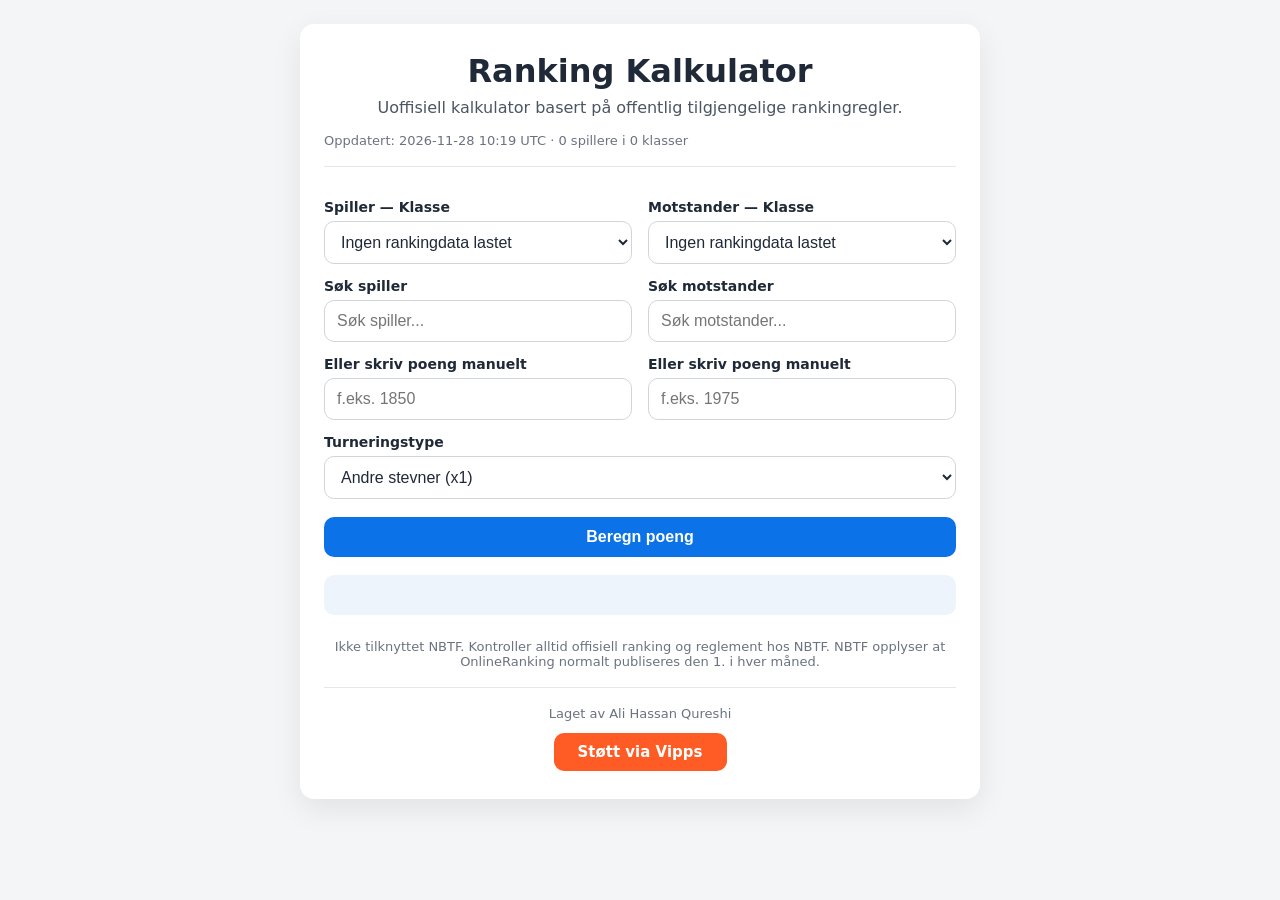
<file: index.html>
<!doctype html>
<html lang="nb">
<head>
  <meta charset="utf-8" />
  <meta name="viewport" content="width=device-width,initial-scale=1" />
  <title>Uoffisiell NBTF Ranking Kalkulator</title>
  <meta name="description" content="Uoffisiell rankingkalkulator for bordtennis" />
  <link rel="icon" href="data:," />
  <link rel="stylesheet" href="css/style.css" />
</head>
<body>
  <main class="container">
    <h1>Ranking Kalkulator</h1>
    <p class="intro">
      Uoffisiell kalkulator basert på offentlig tilgjengelige rankingregler.
    </p>

    <div id="status" class="hint">Laster ranking…</div>

    <hr />

    <div class="grid">
      <div class="grid-col">
        <label for="spillerKlasse">Spiller — Klasse</label>
        <select id="spillerKlasse"></select>

        <label for="spillerSearch">Søk spiller</label>
        <div class="search-wrapper">
          <input type="text" id="spillerSearch" autocomplete="off" placeholder="Søk spiller..." />
          <div class="search-dropdown" id="spillerDropdown"></div>
        </div>
        <input type="hidden" id="spillerIndex" value="" />

        <label for="spiller">Eller skriv poeng manuelt</label>
        <input type="number" id="spiller" placeholder="f.eks. 1850" min="0" max="5000" step="1" />
      </div>

      <div class="grid-col">
        <label for="motstanderKlasse">Motstander — Klasse</label>
        <select id="motstanderKlasse"></select>

        <label for="motstanderSearch">Søk motstander</label>
        <div class="search-wrapper">
          <input type="text" id="motstanderSearch" autocomplete="off" placeholder="Søk motstander..." />
          <div class="search-dropdown" id="motstanderDropdown"></div>
        </div>
        <input type="hidden" id="motstanderIndex" value="" />

        <label for="motstander">Eller skriv poeng manuelt</label>
        <input type="number" id="motstander" placeholder="f.eks. 1975" min="0" max="5000" step="1" />
      </div>
    </div>

    <label for="turnering">Turneringstype</label>
    <select id="turnering">
      <option value="2">NM Senior Elite (x2)</option>
      <option value="2">SNC Senior (x2)</option>
      <option value="1.5">NM Aldersbestemt (x1.5)</option>
      <option value="1.5">Eliteserien (x1.5)</option>
      <option value="1" selected>Andre stevner (x1)</option>
    </select>

    <button id="beregnBtn" type="button">Beregn poeng</button>

    <section id="output" class="result" aria-live="polite"></section>

    <section id="historikk"></section>

    <footer class="site-footer">
      <p class="footer">
        Ikke tilknyttet NBTF. Kontroller alltid offisiell ranking og reglement hos NBTF. NBTF opplyser at OnlineRanking normalt publiseres den 1. i hver måned.
      </p>
      <hr />
      <p class="credit">Laget av Ali Hassan Qureshi</p>
      <a href="vipps.html" class="vipps-btn">Støtt via Vipps</a>
    </footer>
  </main>

  <script src="js/app.js"></script>
</body>
</html>
</file>
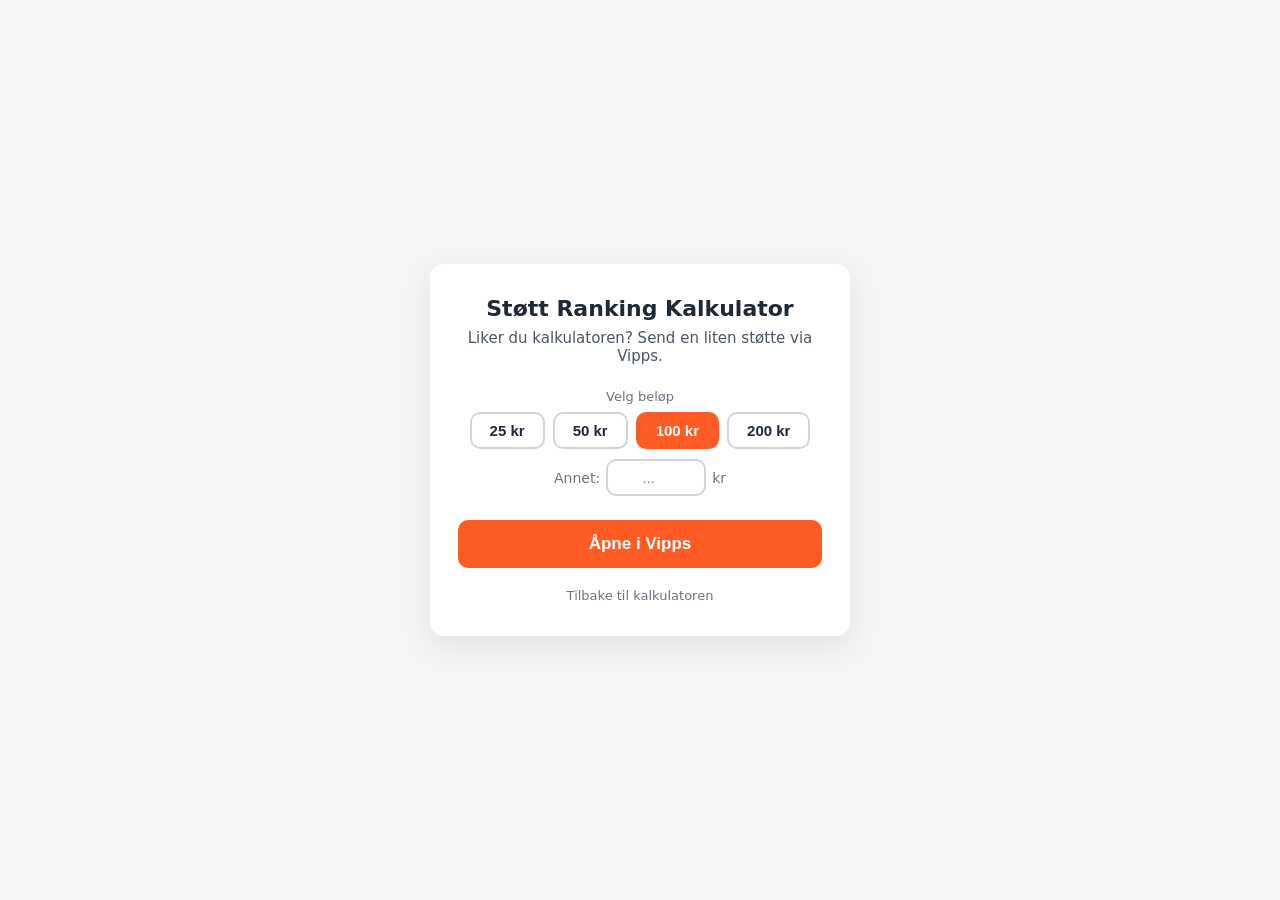
<file: vipps.html>
<!doctype html>
<html lang="nb">
<head>
  <meta charset="utf-8" />
  <meta name="viewport" content="width=device-width,initial-scale=1" />
  <title>Støtt Ranking Kalkulator</title>
  <link rel="icon" href="data:," />
  <style>
    :root {
      --bg-page: #f3f5f7;
      --bg-card: #ffffff;
      --text-primary: #1f2937;
      --text-secondary: #4b5563;
      --text-muted: #6b7280;
      --border: #d1d5db;
      --shadow: rgba(0, 0, 0, 0.08);
      --vipps: #ff5b24;
      --vipps-hover: #e04e1c;
    }
    @media (prefers-color-scheme: dark) {
      :root {
        --bg-page: #111827;
        --bg-card: #1f2937;
        --text-primary: #f9fafb;
        --text-secondary: #d1d5db;
        --text-muted: #9ca3af;
        --border: #4b5563;
        --shadow: rgba(0, 0, 0, 0.3);
      }
    }
    * { box-sizing: border-box; }
    body {
      margin: 0;
      font-family: Inter, system-ui, -apple-system, sans-serif;
      background: var(--bg-page);
      color: var(--text-primary);
      padding: 24px 12px;
      min-height: 100vh;
      display: flex;
      align-items: center;
      justify-content: center;
    }
    .card {
      width: 100%;
      max-width: 420px;
      background: var(--bg-card);
      border-radius: 14px;
      padding: 32px 28px;
      box-shadow: 0 10px 30px var(--shadow);
      text-align: center;
    }
    h1 {
      margin: 0 0 8px;
      font-size: 22px;
    }
    .subtitle {
      color: var(--text-secondary);
      margin: 0 0 24px;
      font-size: 15px;
    }
    .amount-section {
      margin-bottom: 24px;
    }
    .amount-label {
      font-size: 13px;
      color: var(--text-muted);
      margin-bottom: 8px;
    }
    .amount-buttons {
      display: flex;
      gap: 8px;
      justify-content: center;
      flex-wrap: wrap;
      margin-bottom: 10px;
    }
    .amount-btn {
      padding: 8px 18px;
      border: 2px solid var(--border);
      border-radius: 10px;
      background: var(--bg-card);
      color: var(--text-primary);
      font-size: 15px;
      font-weight: 600;
      cursor: pointer;
      transition: border-color 0.2s, background 0.2s;
    }
    .amount-btn:hover {
      border-color: var(--vipps);
    }
    .amount-btn.active {
      border-color: var(--vipps);
      background: var(--vipps);
      color: #fff;
    }
    .custom-amount {
      display: flex;
      align-items: center;
      justify-content: center;
      gap: 6px;
      margin-top: 10px;
    }
    .custom-amount input {
      width: 100px;
      padding: 8px 10px;
      border: 2px solid var(--border);
      border-radius: 10px;
      font-size: 15px;
      text-align: center;
      background: var(--bg-card);
      color: var(--text-primary);
    }
    .custom-amount input:focus-visible {
      outline: 2px solid var(--vipps);
      outline-offset: 2px;
    }
    .custom-amount span {
      font-size: 14px;
      color: var(--text-muted);
    }
    .vipps-btn {
      display: inline-block;
      width: 100%;
      padding: 14px 24px;
      background: var(--vipps);
      color: #fff;
      font-size: 17px;
      font-weight: 700;
      border: 0;
      border-radius: 10px;
      cursor: pointer;
      text-decoration: none;
      transition: background 0.2s, transform 0.1s;
    }
    .vipps-btn:hover { background: var(--vipps-hover); }
    .vipps-btn:active { transform: scale(0.98); }
    .fallback {
      margin-top: 20px;
      padding: 16px;
      background: var(--bg-page);
      border-radius: 10px;
      display: none;
    }
    .fallback.show { display: block; }
    .fallback p {
      margin: 0 0 6px;
      font-size: 14px;
      color: var(--text-secondary);
    }
    .fallback .phone {
      font-size: 22px;
      font-weight: 700;
      color: var(--text-primary);
      letter-spacing: 1px;
    }
    .back-link {
      display: inline-block;
      margin-top: 20px;
      font-size: 13px;
      color: var(--text-muted);
      text-decoration: none;
    }
    .back-link:hover { text-decoration: underline; }
  </style>
</head>
<body>
  <div class="card">
    <h1>Støtt Ranking Kalkulator</h1>
    <p class="subtitle">Liker du kalkulatoren? Send en liten støtte via Vipps.</p>

    <div class="amount-section">
      <div class="amount-label">Velg beløp</div>
      <div class="amount-buttons">
        <button class="amount-btn" data-amount="25">25 kr</button>
        <button class="amount-btn" data-amount="50">50 kr</button>
        <button class="amount-btn active" data-amount="100">100 kr</button>
        <button class="amount-btn" data-amount="200">200 kr</button>
      </div>
      <div class="custom-amount">
        <span>Annet:</span>
        <input type="number" id="customAmount" min="1" max="10000" placeholder="..." />
        <span>kr</span>
      </div>
    </div>

    <button class="vipps-btn" id="vippsBtn">Åpne i Vipps</button>

    <div class="fallback" id="fallback">
      <p>Fikk du ikke åpnet Vipps? Søk opp nummeret manuelt i appen:</p>
      <div class="phone">928 61 388</div>
      <p style="margin-top:8px">Skriv "Bordtennis" som melding.</p>
    </div>

    <a href="index.html" class="back-link">Tilbake til kalkulatoren</a>
  </div>

  <script>
    const PHONE = "92861388";
    const MESSAGE = "Bordtennis";

    let selectedAmount = 100;

    document.querySelectorAll(".amount-btn").forEach(btn => {
      btn.addEventListener("click", () => {
        document.querySelectorAll(".amount-btn").forEach(b => b.classList.remove("active"));
        btn.classList.add("active");
        selectedAmount = Number(btn.dataset.amount);
        document.getElementById("customAmount").value = "";
      });
    });

    document.getElementById("customAmount").addEventListener("input", (e) => {
      const val = Number(e.target.value);
      if (val > 0) {
        selectedAmount = val;
        document.querySelectorAll(".amount-btn").forEach(b => b.classList.remove("active"));
      }
    });

    document.getElementById("vippsBtn").addEventListener("click", () => {
      const amountOere = selectedAmount * 100;
      const deeplink = `vipps:///send?number=${PHONE}&amount=${amountOere}&message=${encodeURIComponent(MESSAGE)}`;

      window.location.href = deeplink;

      // Vis fallback etter kort ventetid (deeplink åpnet ikke)
      setTimeout(() => {
        document.getElementById("fallback").classList.add("show");
      }, 1500);
    });
  </script>
</body>
</html>
</file>
<file: css/style.css>
:root {
  --bg-page: #f3f5f7;
  --bg-card: #ffffff;
  --bg-result: #eef4fb;
  --bg-input: #ffffff;
  --text-primary: #1f2937;
  --text-secondary: #4b5563;
  --text-muted: #6b7280;
  --border: #d1d5db;
  --divider: #e5e7eb;
  --accent: #0b72e7;
  --accent-hover: #095fc0;
  --shadow: rgba(0, 0, 0, 0.08);
  --radius: 10px;
  --radius-lg: 14px;
  --positive: #16a34a;
  --positive-bg: #dcfce7;
  --negative: #dc2626;
  --negative-bg: #fee2e2;
}

@media (prefers-color-scheme: dark) {
  :root {
    --bg-page: #111827;
    --bg-card: #1f2937;
    --bg-result: #1e3a5f;
    --bg-input: #374151;
    --text-primary: #f9fafb;
    --text-secondary: #d1d5db;
    --text-muted: #9ca3af;
    --border: #4b5563;
    --divider: #374151;
    --shadow: rgba(0, 0, 0, 0.3);
    --positive-bg: #14532d;
    --negative-bg: #7f1d1d;
  }
}

* {
  box-sizing: border-box;
}

body {
  margin: 0;
  font-family: Inter, system-ui, -apple-system, sans-serif;
  background: var(--bg-page);
  color: var(--text-primary);
  padding: 24px 12px;
}

.container {
  width: 100%;
  max-width: 600px;
  margin: 0 auto;
  background: var(--bg-card);
  border-radius: var(--radius-lg);
  padding: 28px 24px;
  box-shadow: 0 10px 30px var(--shadow);
}

h1 {
  margin-top: 0;
  margin-bottom: 8px;
  text-align: center;
}

.intro {
  margin-top: 0;
  text-align: center;
  color: var(--text-secondary);
}

label {
  display: block;
  margin-top: 14px;
  margin-bottom: 6px;
  font-weight: 700;
  font-size: 14px;
}

input,
select,
button {
  width: 100%;
  padding: 11px 12px;
  border-radius: var(--radius);
  font-size: 16px;
  transition: border-color 0.2s ease, box-shadow 0.2s ease;
}

input,
select {
  border: 1px solid var(--border);
  background: var(--bg-input);
  color: var(--text-primary);
}

input:focus-visible,
select:focus-visible,
button:focus-visible {
  outline: 2px solid var(--accent);
  outline-offset: 2px;
}

button {
  margin-top: 18px;
  border: 0;
  background: var(--accent);
  color: #fff;
  font-weight: 700;
  cursor: pointer;
  transition: background 0.2s ease, transform 0.1s ease;
}

button:hover {
  background: var(--accent-hover);
}

button:active {
  transform: scale(0.98);
}

/* --- Result --- */

.result {
  margin-top: 18px;
  padding: 14px;
  border-radius: var(--radius);
  background: var(--bg-result);
  min-height: 40px;
  line-height: 1.6;
  transition: opacity 0.3s ease;
  border-left: 4px solid transparent;
}

.result--filled {
  border-left-color: var(--accent);
}

.result-table {
  width: 100%;
  border-collapse: collapse;
  font-size: 14px;
}

.result-table th,
.result-table td {
  padding: 8px 10px;
  text-align: center;
  border-bottom: 1px solid var(--divider);
}

.result-table th {
  font-size: 13px;
  font-weight: 700;
  color: var(--text-primary);
  border-bottom: 2px solid var(--border);
}

.result-table th .th-points {
  font-weight: 400;
  font-size: 12px;
  color: var(--text-muted);
}

.result-table .outcome-label {
  text-align: left;
  font-weight: 600;
  color: var(--text-secondary);
  white-space: nowrap;
}

.result-table .cell-positive {
  color: var(--positive);
  font-weight: 700;
}

.result-table .cell-negative {
  color: var(--negative);
  font-weight: 700;
}

.result-table tbody tr:last-child td {
  border-bottom: none;
}

.result-meta {
  font-size: 13px;
  color: var(--text-muted);
}

/* --- History --- */

#historikk h3 {
  font-size: 14px;
  margin: 18px 0 8px;
  color: var(--text-secondary);
}

.history-list {
  list-style: none;
  margin: 0;
  padding: 0;
}

.history-list li {
  display: flex;
  justify-content: space-between;
  align-items: center;
  padding: 8px 10px;
  border-radius: 8px;
  background: var(--bg-result);
  margin-bottom: 6px;
  font-size: 13px;
}

.history-players {
  flex: 1;
  overflow: hidden;
  text-overflow: ellipsis;
  white-space: nowrap;
  margin-right: 8px;
}

.history-results {
  display: flex;
  gap: 6px;
  flex-shrink: 0;
}

.tag {
  display: inline-block;
  padding: 2px 8px;
  border-radius: 6px;
  font-weight: 700;
  font-size: 12px;
}

.tag--positive {
  background: var(--positive-bg);
  color: var(--positive);
}

.tag--negative {
  background: var(--negative-bg);
  color: var(--negative);
}

/* --- Search dropdown --- */

.search-wrapper {
  position: relative;
}

.search-dropdown {
  display: none;
  position: absolute;
  top: 100%;
  left: 0;
  right: 0;
  z-index: 10;
  max-height: 200px;
  overflow-y: auto;
  background: var(--bg-card);
  border: 1px solid var(--border);
  border-top: 0;
  border-radius: 0 0 var(--radius) var(--radius);
  box-shadow: 0 4px 12px var(--shadow);
}

.search-dropdown.open {
  display: block;
}

.search-item {
  padding: 8px 12px;
  font-size: 14px;
  cursor: pointer;
  transition: background 0.15s ease;
}

.search-item:hover {
  background: var(--bg-result);
}

/* --- Grid layout --- */

.grid {
  display: grid;
  grid-template-columns: 1fr;
  gap: 0;
}

@media (min-width: 540px) {
  .container {
    max-width: 680px;
  }

  .grid {
    grid-template-columns: 1fr 1fr;
    gap: 16px;
  }
}

/* --- Loading spinner --- */

.loading #status::after {
  content: "";
  display: inline-block;
  width: 14px;
  height: 14px;
  margin-left: 8px;
  border: 2px solid var(--border);
  border-top-color: var(--accent);
  border-radius: 50%;
  animation: spin 0.6s linear infinite;
  vertical-align: middle;
}

@keyframes spin {
  to { transform: rotate(360deg); }
}

/* --- Footer / Hints --- */

.footer,
.hint {
  color: var(--text-muted);
  font-size: 13px;
}

.footer {
  margin-top: 0;
  margin-bottom: 8px;
}

.site-footer {
  margin-top: 24px;
  text-align: center;
}

.credit {
  margin: 0 0 12px;
  font-size: 13px;
  color: var(--text-muted);
}

.vipps-btn {
  display: inline-block;
  padding: 10px 24px;
  background: #ff5b24;
  color: #fff;
  font-size: 15px;
  font-weight: 700;
  border-radius: var(--radius);
  text-decoration: none;
  transition: background 0.2s ease, transform 0.1s ease;
}

.vipps-btn:hover {
  background: #e04e1c;
}

.vipps-btn:active {
  transform: scale(0.98);
}

hr {
  margin: 18px 0;
  border: 0;
  border-top: 1px solid var(--divider);
}
</file>
